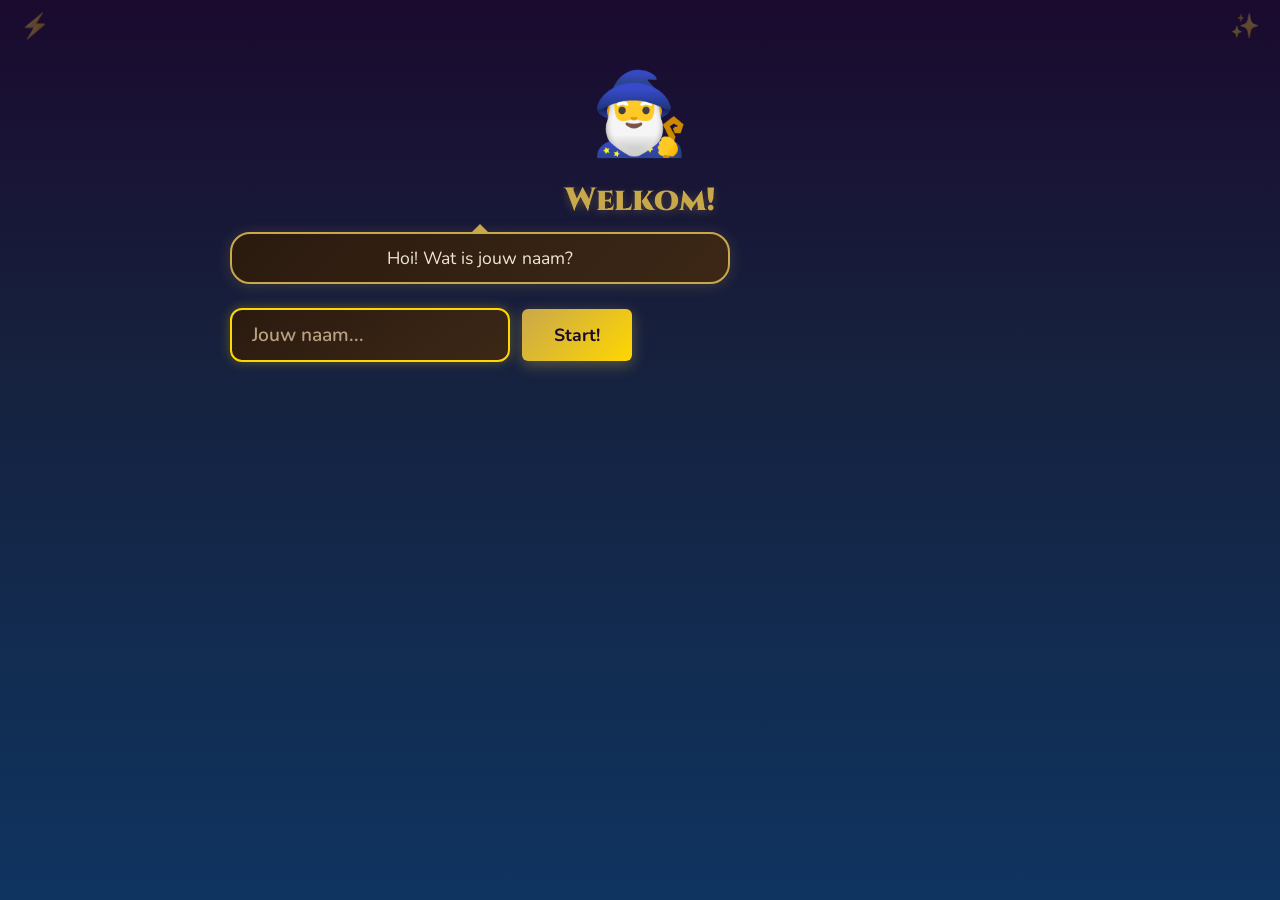
<file: index.html>
<!DOCTYPE html>
<html lang="nl">
<head>
  <meta charset="UTF-8">
  <meta name="viewport" content="width=device-width, initial-scale=1.0">
  <title>⚡ Magische Engelse Woordenspelletjes</title>
  <link rel="icon" href="data:image/svg+xml,<svg xmlns=%22http://www.w3.org/2000/svg%22 viewBox=%220 0 100 100%22><text y=%22.9em%22 font-size=%2290%22>⚡</text></svg>">
  <link rel="stylesheet" href="css/style.css?v=17">
</head>
<body>
  <div id="app">
    <!-- SCREEN: Name Entry -->
    <div id="screen-name" class="screen active">
      <div class="complete-content">
        <div class="mascot large">🧙‍♂️</div>
        <h1>Welkom!</h1>
        <div class="mascot-speech" style="display:block;">Hoi! Wat is jouw naam?</div>
        <div class="type-input-area" style="margin-top:24px;">
          <input type="text" id="player-name-input" class="type-input" placeholder="Jouw naam..." autocomplete="off" spellcheck="false" maxlength="20">
          <button id="player-name-submit" class="btn btn-primary">Start!</button>
        </div>
        <div id="name-feedback" class="feedback"></div>
      </div>
    </div>

    <!-- SCREEN: Welcome / Topic Selection -->
    <div id="screen-welcome" class="screen">
      <div class="welcome-content">
        <div class="mascot-header">
          <div class="mascot large">🧙‍♂️</div>
          <h1>Engels Leren!</h1>
          <p class="mascot-speech" id="welcome-speech">Welkom! Kies een onderwerp om je magische vaardigheden te verbeteren!</p>
          <div id="total-stars-display" class="total-stars"></div>
        </div>
        <div id="topic-list" class="topic-list"></div>
        <div style="text-align:center;margin-top:20px;">
          <button id="btn-home" class="btn btn-secondary" style="display:none;">🏠 Terug naar het Zaals</button>
        </div>
      </div>
    </div>

    <!-- SCREEN: Difficulty Selection -->
    <div id="screen-difficulty" class="screen">
      <div class="difficulty-content">
        <div class="game-header" style="margin-bottom:16px;">
          <button id="btn-diff-back" class="btn-small">← Terug</button>
          <div></div>
        </div>
        <div class="mascot-header">
          <div class="mascot large">🧙‍♂️</div>
          <h1 id="difficulty-topic-title">Onderwerp</h1>
          <p class="mascot-speech">Kies een spelletje!</p>
        </div>
        <div id="difficulty-list" class="difficulty-list"></div>
      </div>
    </div>

    <!-- SCREEN: Game -->
    <div id="screen-game" class="screen">
      <div class="game-header">
        <button id="btn-back" class="btn-small">← Terug</button>
        <div class="game-info">
          <span id="game-difficulty-label"></span>
          <span id="game-stars"></span>
        </div>
      </div>
      <div class="mascot-speech" id="game-mascot"></div>
      <div id="game-area" class="game-area"></div>
      <div id="game-feedback" class="feedback"></div>
    </div>

    <!-- SCREEN: Round Complete -->
    <div id="screen-complete" class="screen">
      <div class="complete-content">
        <div class="mascot large" id="complete-mascot">🧙‍♂️</div>
        <h1 id="complete-title">Gefeliciteerd!</h1>
        <div id="complete-stars" class="stars-display"></div>
        <p id="complete-message"></p>
        <div id="complete-actions" class="complete-actions"></div>
      </div>
    </div>
  </div>

  <script src="js/progress.js?v=17"></script>
  <script src="js/game1.js?v=17"></script>
  <script src="js/game2.js?v=17"></script>
  <script src="js/game3.js?v=17"></script>
  <script src="js/game4.js?v=17"></script>
  <script src="js/game5.js?v=17"></script>
  <script src="js/app.js?v=17"></script>
</body>
</html>
</file>
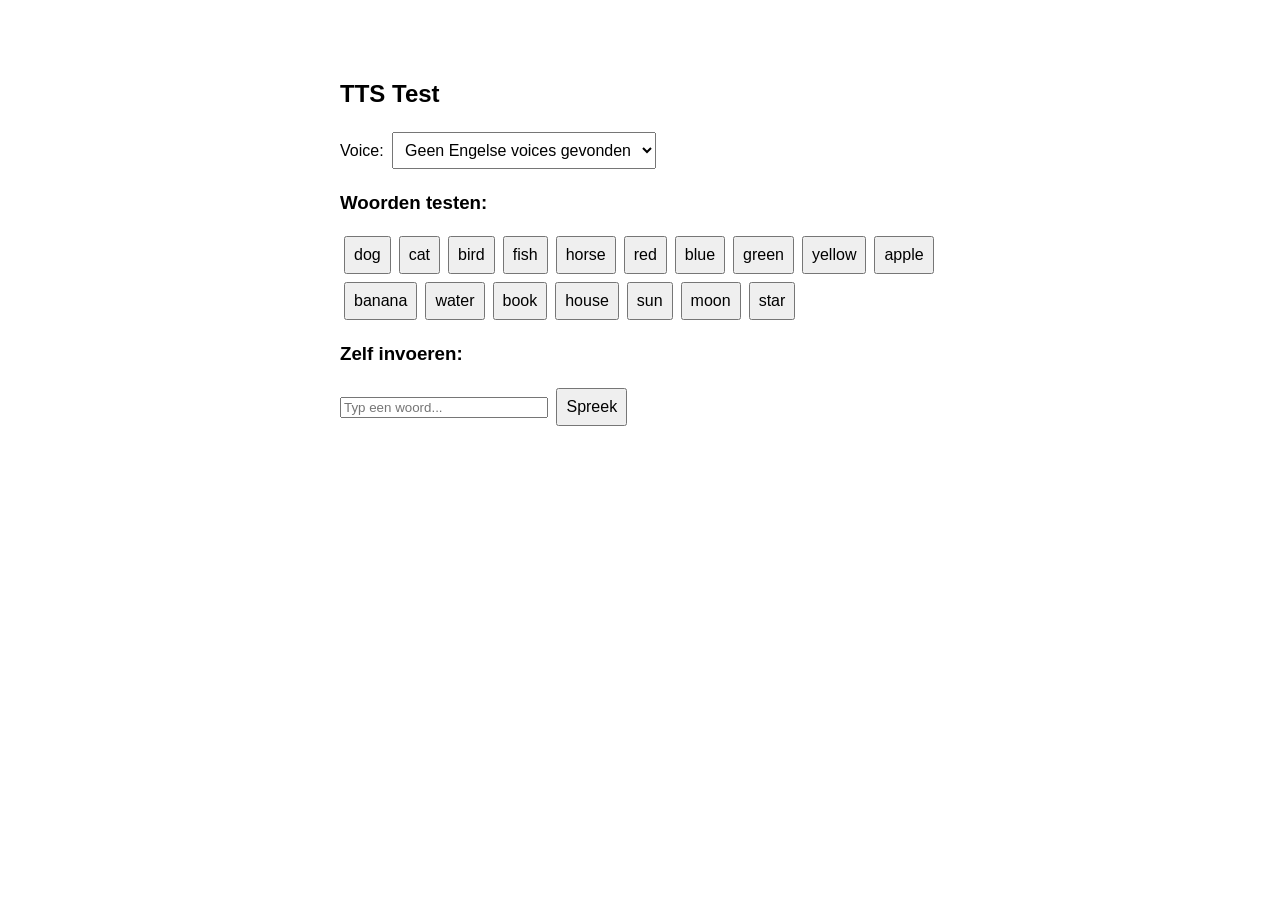
<file: tts-test.html>
<!DOCTYPE html>
<html lang="nl">
<head>
  <meta charset="UTF-8">
  <title>TTS Test</title>
  <style>
    body { font-family: sans-serif; max-width: 600px; margin: 40px auto; padding: 20px; }
    select, button { font-size: 1rem; padding: 8px; margin: 4px; }
    .word-btn { display: inline-block; margin: 4px; }
  </style>
</head>
<body>
  <h2>TTS Test</h2>

  <label>Voice:</label>
  <select id="voice-select"><option>Laden...</option></select>

  <h3>Woorden testen:</h3>
  <div id="words"></div>

  <h3>Zelf invoeren:</h3>
  <input type="text" id="custom-text" placeholder="Typ een woord..." style="width:200px;">
  <button onclick="speak(document.getElementById('custom-text').value)">Spreek</button>

  <script>
    const words = ['dog', 'cat', 'bird', 'fish', 'horse', 'red', 'blue', 'green', 'yellow', 'apple', 'banana', 'water', 'book', 'house', 'sun', 'moon', 'star'];
    const wordsDiv = document.getElementById('words');
    words.forEach(w => {
      const btn = document.createElement('button');
      btn.className = 'word-btn';
      btn.textContent = w;
      btn.onclick = () => speak(w);
      wordsDiv.appendChild(btn);
    });

    let voices = [];
    function loadVoices() {
      voices = speechSynthesis.getVoices();
      const sel = document.getElementById('voice-select');
      sel.innerHTML = '';
      voices.forEach((v, i) => {
        if (v.lang.startsWith('en')) {
          const opt = document.createElement('option');
          opt.value = i;
          opt.textContent = `${v.name} (${v.lang})`;
          sel.appendChild(opt);
        }
      });
      if (sel.options.length === 0) {
        const opt = document.createElement('option');
        opt.textContent = 'Geen Engelse voices gevonden';
        sel.appendChild(opt);
      }
    }

    speechSynthesis.onvoiceschanged = loadVoices;
    loadVoices();

    function speak(text) {
      speechSynthesis.cancel();
      const u = new SpeechSynthesisUtterance(text);
      const sel = document.getElementById('voice-select');
      if (sel.value !== '') u.voice = voices[sel.value];
      u.rate = 0.9;
      speechSynthesis.speak(u);
    }
  </script>
</body>
</html>
</file>
<file: css/style.css>
/* ===== FONTS & RESET ===== */
@import url('https://fonts.googleapis.com/css2?family=Cinzel:wght@400;700;900&family=Nunito:wght@400;600;700;800&display=swap');

* {
  margin: 0;
  padding: 0;
  box-sizing: border-box;
}

body {
  font-family: 'Nunito', sans-serif;
  background: linear-gradient(180deg, #1a0a2e 0%, #16213e 40%, #0f3460 100%);
  min-height: 100vh;
  color: #f0e6d3;
}

#app {
  max-width: 900px;
  margin: 0 auto;
  padding: 20px;
  min-height: 100vh;
}

/* ===== SCREENS ===== */
.screen {
  display: none;
  animation: fadeIn 0.4s ease;
}

.screen.active {
  display: block;
}

@keyframes fadeIn {
  from { opacity: 0; transform: translateY(10px); }
  to { opacity: 1; transform: translateY(0); }
}

/* ===== MASCOT ===== */
.mascot-header {
  text-align: center;
  margin-bottom: 30px;
}

.mascot {
  font-size: 3rem;
  display: inline-block;
  animation: bounce 2s ease infinite;
}

.mascot.large {
  font-size: 5rem;
}

@keyframes bounce {
  0%, 100% { transform: translateY(0); }
  50% { transform: translateY(-10px); }
}

.mascot-speech {
  background: linear-gradient(135deg, #2a1a0e, #3d2817);
  border: 2px solid #c9a84c;
  border-radius: 20px;
  padding: 12px 24px;
  display: inline-block;
  margin-top: 10px;
  box-shadow: 0 2px 15px rgba(201, 168, 76, 0.2);
  font-size: 1.1rem;
  color: #f0e6d3;
  position: relative;
  max-width: 500px;
}

.mascot-speech::after {
  content: '';
  position: absolute;
  top: -10px;
  left: 50%;
  transform: translateX(-50%);
  border-left: 10px solid transparent;
  border-right: 10px solid transparent;
  border-bottom: 10px solid #c9a84c;
}

h1 {
  font-family: 'Cinzel', serif;
  font-size: 2rem;
  font-weight: 900;
  color: #c9a84c;
  text-shadow: 0 2px 8px rgba(201, 168, 76, 0.3);
  margin: 10px 0;
}

.total-stars {
  font-size: 1.3rem;
  color: #ffd700;
  font-weight: 700;
  margin-top: 8px;
}

/* ===== TOPIC LIST ===== */
.topic-list {
  display: grid;
  grid-template-columns: repeat(auto-fill, minmax(200px, 1fr));
  gap: 6px;
  padding: 10px 0;
}

.topic-card {
  background: linear-gradient(145deg, #2a1a0e, #3d2817);
  border: 2px solid #c9a84c;
  border-radius: 20px;
  padding: 24px;
  text-align: center;
  cursor: pointer;
  box-shadow: 0 4px 20px rgba(0, 0, 0, 0.4);
  transition: all 0.3s ease;
}

.topic-card:hover {
  transform: translateY(-4px);
  border-color: #ffd700;
  box-shadow: 0 8px 30px rgba(201, 168, 76, 0.3), 0 0 15px rgba(255, 215, 0, 0.15);
}

.topic-card .topic-icon {
  font-size: 2.5rem;
  margin-bottom: 8px;
}

.topic-card .topic-name {
  font-family: 'Cinzel', serif;
  font-weight: 700;
  font-size: 1.2rem;
  color: #f0e6d3;
}

.topic-card .topic-word-count {
  font-size: 0.9rem;
  color: #b8a080;
  margin-top: 4px;
}

/* ===== DIFFICULTY LIST ===== */
.difficulty-list {
  display: flex;
  flex-direction: column;
  gap: 6px;
  max-width: 500px;
  margin: 0 auto;
}

.difficulty-card {
  background: linear-gradient(145deg, #2a1a0e, #3d2817);
  border: 2px solid #c9a84c;
  border-radius: 20px;
  padding: 20px 28px;
  display: flex;
  align-items: center;
  gap: 6px;
  cursor: pointer;
  box-shadow: 0 4px 20px rgba(0, 0, 0, 0.4);
  transition: all 0.3s ease;
}

.difficulty-card:hover {
  transform: translateX(6px);
  border-color: #ffd700;
  box-shadow: 0 6px 25px rgba(201, 168, 76, 0.25);
}

.difficulty-card.locked {
  opacity: 0.4;
  cursor: not-allowed;
  border-color: #555;
}

.difficulty-card .diff-icon {
  font-size: 2rem;
}

.difficulty-card .diff-info {
  flex: 1;
}

.difficulty-card .diff-name {
  font-family: 'Cinzel', serif;
  font-weight: 700;
  font-size: 1.15rem;
  color: #f0e6d3;
}

.difficulty-card .diff-desc {
  font-size: 0.9rem;
  color: #b8a080;
}

.difficulty-card .diff-stars {
  font-size: 1.2rem;
}

.difficulty-card .lock-icon {
  font-size: 1.5rem;
}

/* ===== GAME SCREEN ===== */
.game-header {
  display: flex;
  justify-content: space-between;
  align-items: center;
  margin-bottom: 6px;
}

.btn-small {
  background: linear-gradient(145deg, #2a1a0e, #3d2817);
  border: 2px solid #c9a84c;
  border-radius: 12px;
  padding: 8px 6px;
  font-family: inherit;
  font-size: 0.95rem;
  font-weight: 600;
  color: #f0e6d3;
  cursor: pointer;
  transition: all 0.2s;
}

.btn-small:hover {
  border-color: #ffd700;
  color: #ffd700;
  box-shadow: 0 0 10px rgba(255, 215, 0, 0.2);
}

.game-info {
  display: flex;
  gap: 6px;
  align-items: center;
  font-weight: 700;
  font-size: 1.1rem;
  color: #c9a84c;
}

#game-mascot {
  text-align: center;
  margin-bottom: 20px;
}

.game-area {
  display: flex;
  justify-content: space-around;
  gap: 30px;
  min-height: 300px;
  align-items: flex-start;
}

.game-column {
  display: flex;
  flex-direction: column;
  gap: 12px;
  flex: 1;
}

.game-column-title {
  text-align: center;
  font-family: 'Cinzel', serif;
  font-weight: 700;
  color: #c9a84c;
  margin-bottom: 8px;
  font-size: 0.95rem;
  text-transform: uppercase;
  letter-spacing: 1px;
}

/* ===== WORD CARDS ===== */
.word-card {
  background: linear-gradient(145deg, #2a1a0e, #3d2817);
  border: 2px solid #c9a84c;
  border-radius: 6px;
  padding: 6px 20px;
  text-align: center;
  cursor: grab;
  box-shadow: 0 3px 15px rgba(0, 0, 0, 0.4);
  transition: all 0.2s ease;
  font-size: 1.15rem;
  font-weight: 600;
  user-select: none;
  position: relative;
  color: #f0e6d3;
}

.word-card:hover {
  border-color: #ffd700;
  transform: scale(1.03);
  box-shadow: 0 6px 20px rgba(201, 168, 76, 0.2);
}

.word-card.dragging {
  opacity: 0.5;
  transform: scale(0.95);
}

.word-card.matched {
  background: linear-gradient(145deg, #1a3a1a, #2a4a2a);
  border-color: #66bb6a;
  cursor: default;
  animation: matchPop 0.4s ease;
}

.word-card.wrong {
  animation: shake 0.5s ease;
  border-color: #ef5350;
}

@keyframes matchPop {
  0% { transform: scale(1); }
  50% { transform: scale(1.1); }
  100% { transform: scale(1); }
}

@keyframes shake {
  0%, 100% { transform: translateX(0); }
  20% { transform: translateX(-8px); }
  40% { transform: translateX(8px); }
  60% { transform: translateX(-5px); }
  80% { transform: translateX(5px); }
}

.word-card .card-image {
  font-size: 2rem;
  margin-bottom: 6px;
}

/* Drop zone styling */
.word-card.drop-target {
  border-color: #ffd700;
  background: linear-gradient(145deg, #3d2a0e, #4d3817);
  box-shadow: 0 0 15px rgba(255, 215, 0, 0.2);
}

/* ===== FEEDBACK ===== */
.feedback {
  text-align: center;
  margin-top: 20px;
  min-height: 40px;
  font-weight: 700;
  font-size: 1.2rem;
}

.feedback.correct {
  color: #66bb6a;
  text-shadow: 0 0 10px rgba(102, 187, 106, 0.3);
}

.feedback.wrong {
  color: #ef5350;
  text-shadow: 0 0 10px rgba(239, 83, 80, 0.3);
}

/* ===== COMPLETE SCREEN ===== */
.complete-content {
  text-align: center;
  padding: 40px 20px;
}

.stars-display {
  font-size: 3.5rem;
  margin: 20px 0;
}

#complete-message {
  font-size: 1.2rem;
  color: #b8a080;
  margin-bottom: 30px;
}

.complete-actions {
  display: flex;
  gap: 6px;
  justify-content: center;
  flex-wrap: wrap;
}

.btn {
  border: none;
  border-radius: 6px;
  padding: 14px 32px;
  font-family: inherit;
  font-size: 1.1rem;
  font-weight: 700;
  cursor: pointer;
  transition: all 0.3s ease;
}

/* A button that cannot be used yet has to look unusable */
.btn:disabled {
  opacity: 0.4;
  cursor: not-allowed;
  box-shadow: none;
}

.btn-primary {
  background: linear-gradient(135deg, #c9a84c, #ffd700);
  color: #1a0a2e;
  box-shadow: 0 4px 15px rgba(201, 168, 76, 0.4);
}

.btn-primary:hover {
  transform: translateY(-2px);
  box-shadow: 0 6px 25px rgba(255, 215, 0, 0.5);
}

.btn-secondary {
  background: linear-gradient(145deg, #2a1a0e, #3d2817);
  color: #c9a84c;
  border: 2px solid #c9a84c;
}

.btn-secondary:hover {
  border-color: #ffd700;
  color: #ffd700;
  box-shadow: 0 0 15px rgba(255, 215, 0, 0.15);
}

.btn-success {
  background: linear-gradient(135deg, #66bb6a, #43a047);
  color: white;
  box-shadow: 0 4px 15px rgba(76, 175, 80, 0.3);
}

.btn-success:hover {
  transform: translateY(-2px);
  box-shadow: 0 6px 20px rgba(76, 175, 80, 0.4);
}

/* ===== RESPONSIVE ===== */
@media (max-width: 600px) {
  .game-area {
    flex-direction: column;
    align-items: center;
  }

  .game-column {
    width: 100%;
    max-width: 300px;
  }

  .topic-list {
    grid-template-columns: repeat(auto-fill, minmax(150px, 1fr));
  }

  h1 {
    font-size: 1.5rem;
  }
}

/* ===== MAGICAL DECORATIONS ===== */
#app::before {
  content: '✨';
  position: fixed;
  top: 10px;
  right: 20px;
  font-size: 1.5rem;
  opacity: 0.3;
  animation: twinkle 3s ease-in-out infinite;
  pointer-events: none;
}

#app::after {
  content: '⚡';
  position: fixed;
  top: 10px;
  left: 20px;
  font-size: 1.5rem;
  opacity: 0.3;
  animation: twinkle 3s ease-in-out infinite 1.5s;
  pointer-events: none;
}

@keyframes twinkle {
  0%, 100% { opacity: 0.2; transform: scale(1); }
  50% { opacity: 0.5; transform: scale(1.2); }
}

/* ===== TYPE GAME (Game 2) ===== */
.type-game {
  display: flex;
  flex-direction: column;
  align-items: center;
  gap: 20px;
  padding: 20px 0;
}

.type-progress {
  font-family: 'Cinzel', serif;
  font-size: 1.1rem;
  color: #c9a84c;
  font-weight: 700;
}

.type-image {
  display: flex;
  justify-content: center;
  align-items: center;
  min-height: 200px;
}

.type-image img {
  max-height: 200px;
  object-fit: contain;
}

.type-label {
  font-family: 'Cinzel', serif;
  font-size: 1.3rem;
  color: #f0e6d3;
  font-weight: 700;
  text-align: center;
}

.type-word {
  font-family: 'Cinzel', serif;
  font-size: 1.8rem;
  color: #ffd700;
  font-weight: 900;
  text-align: center;
  text-shadow: 0 0 10px rgba(255, 215, 0, 0.3);
}

.type-input-area {
  display: flex;
  gap: 12px;
  align-items: center;
}

.type-input {
  background: linear-gradient(145deg, #2a1a0e, #3d2817);
  border: 2px solid #c9a84c;
  border-radius: 12px;
  padding: 12px 20px;
  font-family: inherit;
  font-size: 1.2rem;
  font-weight: 600;
  color: #f0e6d3;
  width: 280px;
  outline: none;
  transition: all 0.2s;
}

.type-input:focus {
  border-color: #ffd700;
  box-shadow: 0 0 12px rgba(255, 215, 0, 0.3);
}

.type-input::placeholder {
  color: #b8a080;
}

/* ===== LISTEN GAME (Game 3) ===== */
.listen-game {
  display: flex;
  flex-direction: column;
  align-items: center;
  gap: 6px;
  padding: 20px 0;
}

.listen-progress {
  font-family: 'Cinzel', serif;
  font-size: 1.1rem;
  color: #c9a84c;
  font-weight: 700;
}

.listen-icon {
  font-size: 4rem;
  animation: bounce 1.5s ease infinite;
}

.listen-label {
  font-family: 'Cinzel', serif;
  font-size: 1.2rem;
  color: #f0e6d3;
  font-weight: 700;
  text-align: center;
}

.listen-replay-btn {
  margin-bottom: 8px;
}

.listen-options {
  display: grid;
  grid-template-columns: repeat(2, 1fr);
  gap: 12px;
  max-width: 400px;
  width: 100%;
}

.listen-option {
  background: linear-gradient(145deg, #2a1a0e, #3d2817);
  border: 2px solid #c9a84c;
  border-radius: 6px;
  padding: 6px 20px;
  font-family: inherit;
  font-size: 1.2rem;
  font-weight: 700;
  color: #f0e6d3;
  cursor: pointer;
  transition: all 0.2s;
}

.listen-option:hover:not(:disabled) {
  border-color: #ffd700;
  transform: scale(1.03);
  box-shadow: 0 4px 15px rgba(255, 215, 0, 0.2);
}

.listen-option:active:not(:disabled) {
  transform: scale(0.98);
}

.listen-option.correct {
  border-color: #66bb6a;
  background: linear-gradient(145deg, #1a3a1a, #2a4a2a);
  box-shadow: 0 0 15px rgba(102, 187, 106, 0.3);
}

.listen-option.wrong {
  border-color: #ef5350;
  animation: shake 0.5s ease;
}

.listen-option:disabled {
  opacity: 0.4;
  cursor: not-allowed;
}

/* ===== MEMORY GAME (Game 4) ===== */
.memory-game {
  width: 100%;
  display: flex;
  flex-direction: column;
  gap: 14px;
}

.memory-status {
  text-align: center;
  font-family: 'Cinzel', serif;
  font-size: 1.1rem;
  font-weight: 700;
  color: #c9a84c;
}

.memory-grid {
  display: grid;
  grid-template-columns: repeat(var(--memory-cols, 4), 1fr);
  gap: 8px;
  max-width: 660px;
  margin: 0 auto;
  width: 100%;
}

.memory-card {
  aspect-ratio: 3 / 4;
  perspective: 800px;
  cursor: pointer;
}

.memory-inner {
  position: relative;
  width: 100%;
  height: 100%;
  transform-style: preserve-3d;
  transition: transform 0.5s cubic-bezier(0.4, 0.1, 0.2, 1);
}

.memory-card.flipped .memory-inner,
.memory-card.matched .memory-inner {
  transform: rotateY(180deg);
}

.memory-face {
  position: absolute;
  inset: 0;
  display: flex;
  flex-direction: column;
  align-items: center;
  justify-content: center;
  gap: 4px;
  padding: 4px;
  text-align: center;
  border: 2px solid #c9a84c;
  border-radius: 8px;
  backface-visibility: hidden;
  -webkit-backface-visibility: hidden;
  box-shadow: 0 3px 15px rgba(0, 0, 0, 0.4);
}

/* Face shown while the card is still face down */
.memory-cover {
  background: linear-gradient(145deg, #2a1a0e, #3d2817);
  font-size: 1.6rem;
}

/* Face shown when the card is turned over */
.memory-word {
  transform: rotateY(180deg);
  background: linear-gradient(145deg, #3d2a0e, #4d3817);
  color: #f0e6d3;
  font-weight: 700;
  font-size: clamp(0.8rem, 0.4rem + 1vw, 1.05rem);
  overflow-wrap: anywhere;
}

.memory-word img {
  max-height: 38%;
  max-width: 80%;
  object-fit: contain;
}

.memory-flag {
  position: absolute;
  top: 3px;
  left: 5px;
  font-size: 0.65rem;
  opacity: 0.7;
}

.memory-word.text-small {
  font-size: clamp(0.8rem, 0.4rem + 0.9vw, 0.95rem);
}

.memory-word.text-tiny {
  font-size: clamp(0.78rem, 0.4rem + 0.8vw, 0.9rem);
}

/* Long phrases need the room, so shrink the picture on those cards */
.memory-word.text-small img {
  max-height: 32%;
}

.memory-word.text-tiny img {
  max-height: 24%;
}

.memory-emoji {
  font-size: 1.8rem;
}

.memory-card:hover:not(.flipped):not(.matched) .memory-cover {
  border-color: #ffd700;
  box-shadow: 0 6px 20px rgba(201, 168, 76, 0.25);
}

.memory-card.matched {
  cursor: default;
}

.memory-card.matched .memory-face {
  border-color: #66bb6a;
  background: linear-gradient(145deg, #1a3a1a, #2a4a2a);
  box-shadow: 0 0 12px rgba(102, 187, 106, 0.25);
}

.memory-card.wrong {
  animation: shake 0.5s ease;
}

.memory-card.wrong .memory-word {
  border-color: #ef5350;
}

/* Must come after the memory rules above so it is not overridden */
@media (max-width: 600px) {
  .memory-grid {
    grid-template-columns: repeat(var(--memory-cols-small, 3), 1fr);
    gap: 6px;
  }

  .memory-inner {
    transition: transform 0.4s cubic-bezier(0.4, 0.1, 0.2, 1);
  }

  .memory-flag {
    font-size: 0.55rem;
  }
}

/* ===== SENTENCE BUILDER (Game 5) ===== */
.build-game {
  width: 100%;
  display: flex;
  flex-direction: column;
  align-items: center;
  gap: 14px;
}

.build-progress {
  font-family: 'Cinzel', serif;
  font-size: 1.1rem;
  font-weight: 700;
  color: #c9a84c;
}

/* The Dutch sentence that needs translating */
/* The Dutch sentence that needs translating.
   Deliberately not Cinzel: that font is all caps, which is hard to read
   for a whole sentence. */
.build-dutch {
  font-size: 1.45rem;
  font-weight: 800;
  color: #ffd700;
  text-align: center;
  background: linear-gradient(135deg, #2a1a0e, #3d2817);
  border: 2px solid #c9a84c;
  border-radius: 12px;
  padding: 14px 22px;
  box-shadow: 0 0 14px rgba(201, 168, 76, 0.2);
}

.build-label {
  color: #f0e6d3;
  font-weight: 700;
  text-align: center;
}

/* The row of empty slots that the words drop into */
.build-answer {
  display: flex;
  flex-wrap: wrap;
  justify-content: center;
  align-items: center;
  gap: 8px;
  width: 100%;
  max-width: 700px;
  min-height: 58px;
  padding: 10px;
  border: 2px dashed rgba(201, 168, 76, 0.5);
  border-radius: 12px;
  background: rgba(0, 0, 0, 0.18);
}

.build-slot {
  display: inline-flex;
  align-items: center;
  justify-content: center;
  min-width: 70px;
  min-height: 46px;
  border-bottom: 2px solid rgba(201, 168, 76, 0.45);
}

/* The shuffled word tiles, both in the bank and inside a slot */
.build-chip {
  font-family: inherit;
  font-size: 1.05rem;
  font-weight: 700;
  color: #2a1a0e;
  background: linear-gradient(145deg, #e8d9b5, #c9a84c);
  border: 2px solid #8a6d2f;
  border-radius: 10px;
  padding: 9px 14px;
  cursor: pointer;
  box-shadow: 0 3px 10px rgba(0, 0, 0, 0.35);
  transition: transform 0.12s ease, box-shadow 0.12s ease;
}

.build-chip:hover {
  transform: translateY(-2px);
  box-shadow: 0 6px 14px rgba(0, 0, 0, 0.4);
}

.build-chip:active {
  transform: translateY(1px);
}

.build-chip.in-answer {
  background: linear-gradient(145deg, #f0e6d3, #d9c48a);
}

/* Tile is in the right position */
.build-chip.right {
  color: #f0fff0;
  background: linear-gradient(145deg, #4caf50, #2e7d32);
  border-color: #66bb6a;
}

/* Tile is in the wrong position */
.build-chip.wrong {
  color: #fff;
  background: linear-gradient(145deg, #ef5350, #c62828);
  border-color: #ef5350;
  animation: shake 0.5s ease;
}

.build-bank {
  display: flex;
  flex-wrap: wrap;
  justify-content: center;
  gap: 10px;
  width: 100%;
  max-width: 700px;
  min-height: 58px;
}

.build-actions {
  display: flex;
  flex-wrap: wrap;
  justify-content: center;
  gap: 12px;
}

/* Must come after the sentence builder rules above so it is not overridden */
@media (max-width: 600px) {
  .build-dutch {
    font-size: 1.15rem;
    padding: 10px 14px;
  }

  .build-chip {
    font-size: 0.95rem;
    padding: 8px 11px;
  }

  .build-slot {
    min-width: 54px;
    min-height: 40px;
  }

  .build-answer,
  .build-bank {
    gap: 6px;
  }
}
</file>
